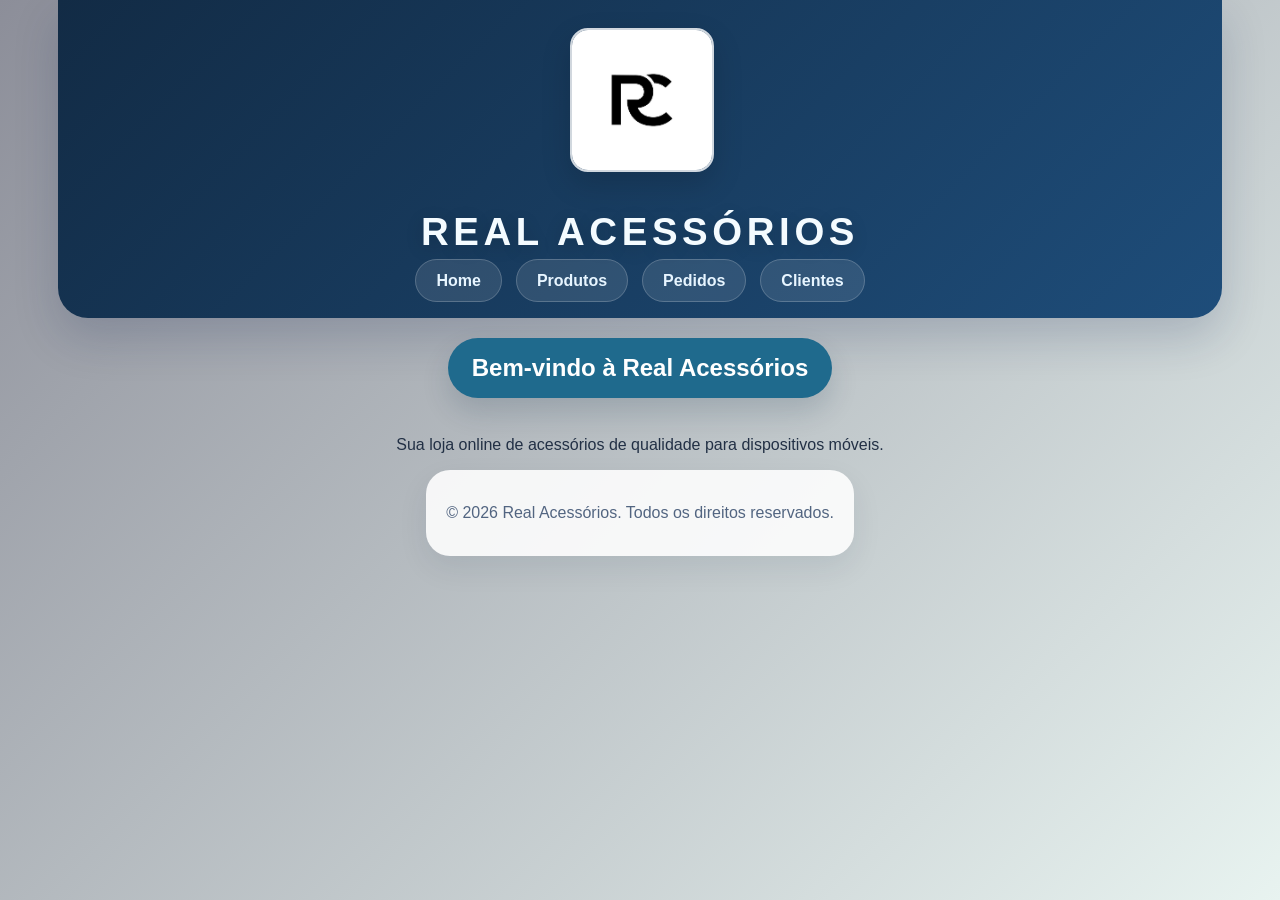
<file: BASE_Projeto_Final/Index.html>
<!doctype html>
<html lang="en">
  <head>
    <meta charset="UTF-8" />
    <meta name="viewport" content="width=device-width, initial-scale=1.0" />
    <title>Real acessorios</title>
    <link rel="stylesheet" href="style.css" />
    <script src="script.js" defer></script>
  </head>
  <body>
    
    <header>
      <div class="direita">
       <img src="/src/Rc.jpg" id="imagem">
      </div>
      <h1>Real Acessórios</h1>
      <nav>
        <ul>
          <li><a href="Index.html">Home</a></li>
          <li><a href="produtos.html">Produtos</a></li>
          <li><a href="pedidos.html">Pedidos</a></li>
          <li><a href="clientes.html">Clientes</a></li>
        </ul>
      </nav>
    </header>
    <section class="inicial">
      <h2>Bem-vindo à Real Acessórios</h2>
      <p>Sua loja online de acessórios de qualidade para dispositivos móveis.</p>
    </section>
    <footer>
      <p>© 2026 Real Acessórios. Todos os direitos reservados.</p>
    </footer>
  </body>
</html>
</file>
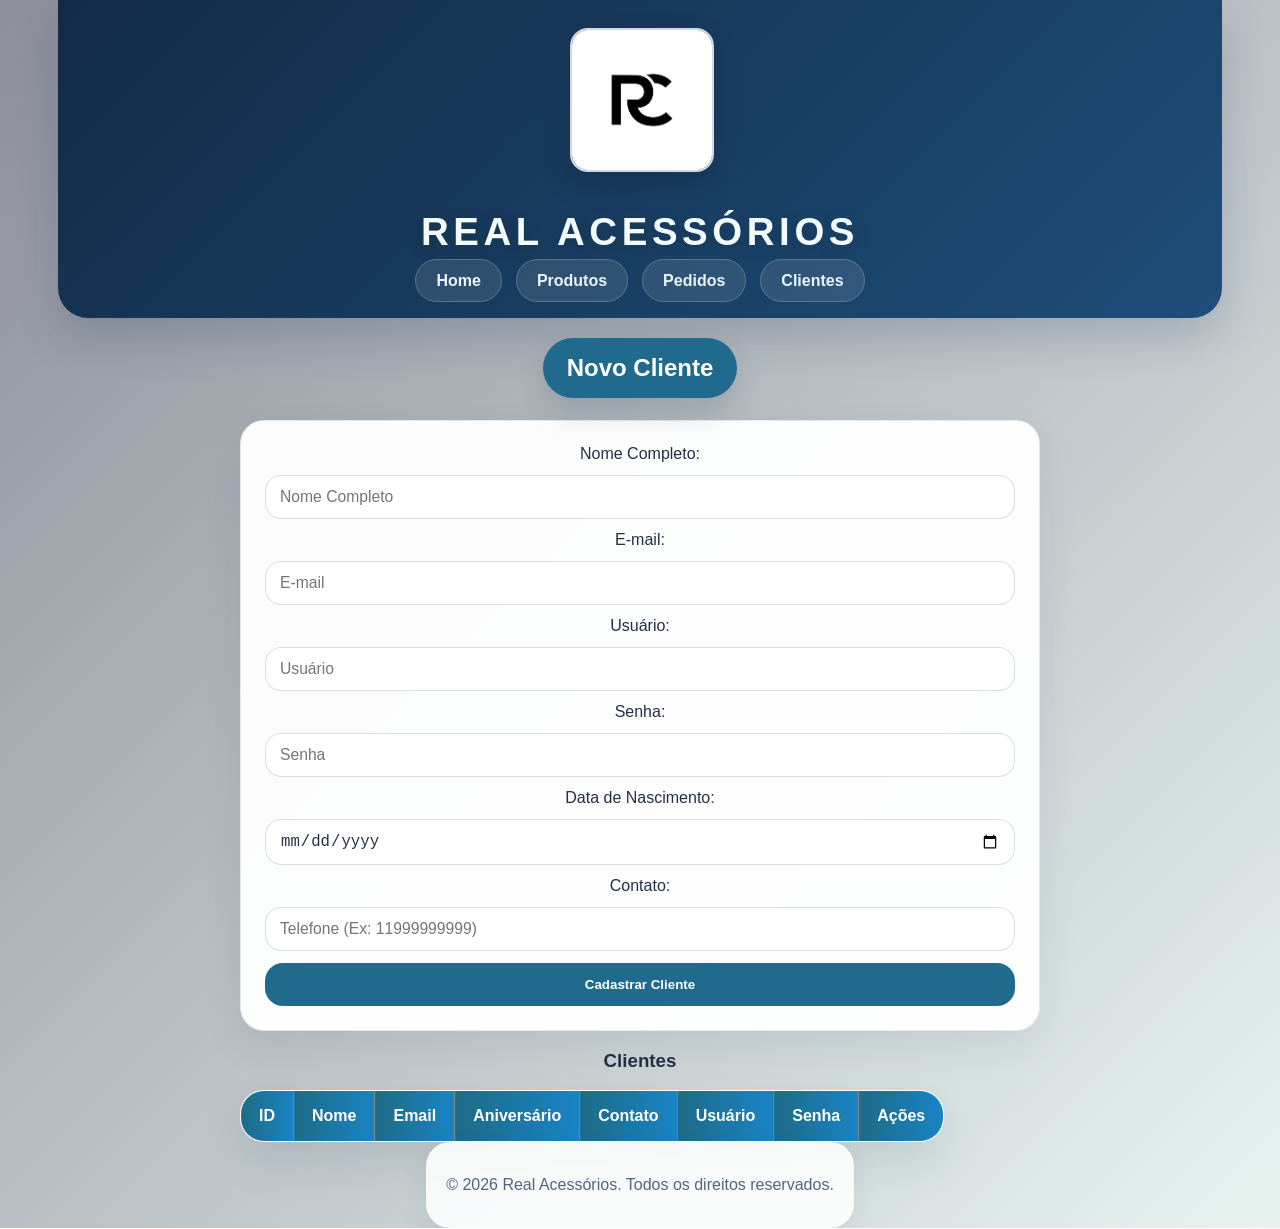
<file: BASE_Projeto_Final/clientes.html>
<!doctype html>
<html lang="en">
  <head>
    <meta charset="UTF-8" />
    <meta name="viewport" content="width=device-width, initial-scale=1.0" />
    <title>Clientes - Real Acessórios</title>
    <link rel="stylesheet" href="style.css" />
    <script src="script.js" defer></script>
  </head>
  <body>
    <header>
      <div class="direita">
       <img src="/src/Rc.jpg" id="imagem">
      </div>
      <h1>Real Acessórios</h1>
      <nav>
        <ul>
          <li><a href="Index.html">Home</a></li>
          <li><a href="produtos.html">Produtos</a></li>
          <li><a href="pedidos.html">Pedidos</a></li>
          <li><a href="clientes.html">Clientes</a></li>
        </ul>
      </nav>
    </header>
    <section id="sessaoClientes">
      <h2>Novo Cliente</h2>
      <form id="formCliente">
        <label>Nome Completo:</label>
        <input type="text" id="cliNome" placeholder="Nome Completo" required />
        <label>E-mail:</label>
        <input type="email" id="cliEmail" placeholder="E-mail" required />
        <label>Usuário:</label>
        <input type="text" id="cliUser" placeholder="Usuário" required />
        <label>Senha:</label>
        <input type="password" id="cliPass" placeholder="Senha" required />
        <label>Data de Nascimento:</label>
        <input type="date" id="cliDataNasc" required />
        <label>Contato:</label>
        <input
          type="tel"
          id="cliTelefone"
          placeholder="Telefone (Ex: 11999999999)"
        />
        <button type="submit" id="btnSalvarCliente">Cadastrar Cliente</button>
        <button
          type="button"
          id="btnCancelarCliente"
          style="display: none; background-color: red; color: white"
        >
          Cancelar
        </button>
      </form>
      <p id="mensagemCliente"></p>

      <h3>Clientes</h3>
      <table border="1" id="tabelaClientes">
        <thead>
          <tr>
            <th>ID</th>
            <th>Nome</th>
            <th>Email</th>
            <th>Aniversário</th>
            <th>Contato</th>
            <th>Usuário</th>
            <th>Senha</th>
            <th>Ações</th>
          </tr>
        </thead>
        <tbody></tbody>
      </table>
    </section>
    <footer>
      <p>© 2026 Real Acessórios. Todos os direitos reservados.</p>
    </footer>
  </body>
</html>
</file>
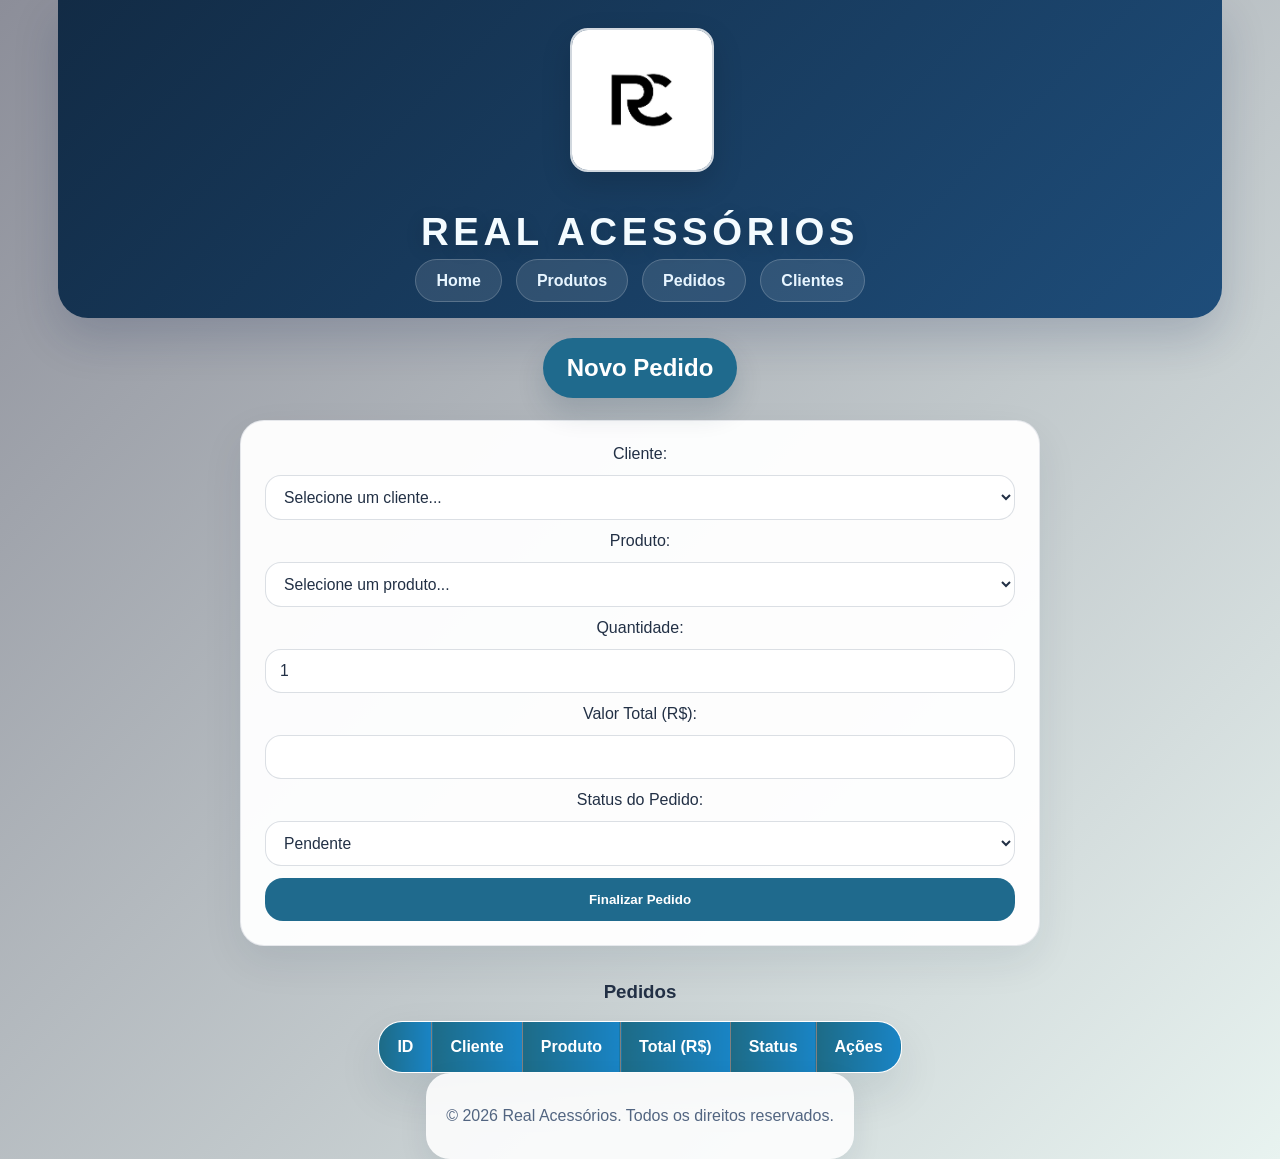
<file: BASE_Projeto_Final/pedidos.html>
<!doctype html>
<html lang="en">
  <head>
    <meta charset="UTF-8" />
    <meta name="viewport" content="width=device-width, initial-scale=1.0" />
    <title>Pedidos - Real Acessórios</title>
    <link rel="stylesheet" href="style.css" />
    <script src="script.js" defer></script>
  </head>
  <body>
    <header>
      <div class="direita">
       <img src="/src/Rc.jpg" id="imagem">
      </div>
      <h1>Real Acessórios</h1>
      <nav>
        <ul>
          <li><a href="Index.html">Home</a></li>
          <li><a href="produtos.html">Produtos</a></li>
          <li><a href="pedidos.html">Pedidos</a></li>
          <li><a href="clientes.html">Clientes</a></li>
        </ul>
      </nav>
    </header>
    <section id="sessaoPedidos">
      <h2>Novo Pedido</h2>
      <form id="formPedido">
        <label>Cliente:</label>
        <select id="selectCliente" required>
          <option value="">Selecione um cliente...</option>
        </select>

        <label>Produto:</label>
        <select id="selectProduto" required>
          <option value="">Selecione um produto...</option>
        </select>

        <label>Quantidade:</label>
        <input type="number" id="quantidade" value="1" min="1" required />

        <label>Valor Total (R$):</label>
        <input type="number" id="valorTotal" step="0.01" readonly required />

        <label>Status do Pedido:</label>
        <select id="selectStatus" required>
          <option value="Pendente">Pendente</option>
          <option value="Pago">Pago</option>
          <option value="Enviado">Enviado</option>
          <option value="Cancelado">Cancelado</option>
        </select>

        <button type="submit" id="btnFinalizar">Finalizar Pedido</button>
        <button
          type="button"
          id="btnCancelarPedido"
          style="display: none; background-color: red; color: white"
        >
          Cancelar
        </button>
      </form>
      <p id="mensagemPedido"></p>
    </section>

    <h3>Pedidos</h3>
    <table border="1" id="tabelaPedidos">
      <thead>
        <tr>
          <th>ID</th>
          <th>Cliente</th>
          <th>Produto</th>
          <th>Total (R$)</th>
          <th>Status</th>
          <th>Ações</th>
        </tr>
      </thead>
      <tbody></tbody>
    </table>
    <footer>
      <p>© 2026 Real Acessórios. Todos os direitos reservados.</p>
    </footer>
  </body>
</html>
</file>
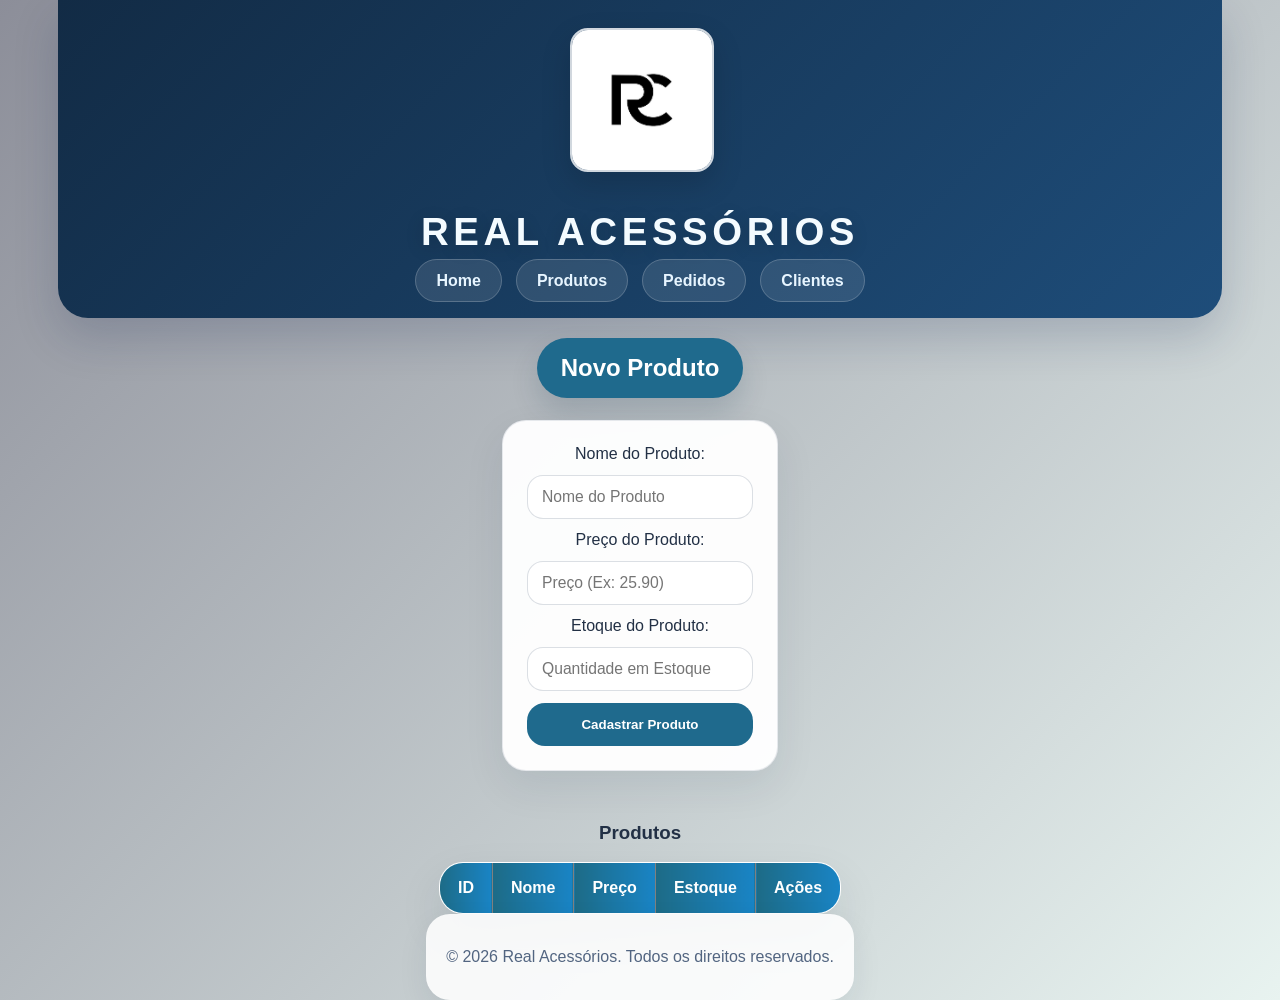
<file: BASE_Projeto_Final/produtos.html>
<!doctype html>
<html lang="en">
  <head>
    <meta charset="UTF-8" />
    <meta name="viewport" content="width=device-width, initial-scale=1.0" />
    <title>Produtos - Real Acessórios</title>
    <link rel="stylesheet" href="style.css" />
    <script src="script.js" defer></script>
  </head>
  <body>
    <header>
      <div class="direita">
       <img src="/src/Rc.jpg" id="imagem">
      </div>
      <h1>Real Acessórios</h1>
      <nav>
        <ul>
          <li><a href="Index.html">Home</a></li>
          <li><a href="produtos.html">Produtos</a></li>
          <li><a href="pedidos.html">Pedidos</a></li>
          <li><a href="clientes.html">Clientes</a></li>
        </ul>
      </nav>
    </header>
    <h2>Novo Produto</h2>
    <form id="formProduto">
      <label>Nome do Produto:</label>
      <input type="text" id="nome" placeholder="Nome do Produto" required />
      <label>Preço do Produto:</label>
      <input
        type="number"
        id="preco"
        step="0.01"
        placeholder="Preço (Ex: 25.90)"
        required
      />
      <label>Etoque do Produto: </label>
      <input
        type="number"
        id="estoque"
        placeholder="Quantidade em Estoque"
        required
      />
      <button id="btnSalvar" type="submit">Cadastrar Produto</button>
      <button
        type="button"
        id="btnCancelar"
        style="display: none; background-color: red; color: white"
      >
        Cancelar
      </button>
    </form>
    <p id="mensagemProduto"></p>

    <h3>Produtos</h3>
    <table border="1" id="tabelaProdutos">
      <thead>
        <tr>
          <th>ID</th>
          <th>Nome</th>
          <th>Preço</th>
          <th>Estoque</th>
          <th>Ações</th>
        </tr>
      </thead>
      <tbody></tbody>
    </table>
    <footer>
      <p>© 2026 Real Acessórios. Todos os direitos reservados.</p>
    </footer>
  </body>
</html>
</file>
<file: BASE_Projeto_Final/style.css>
body {
  margin: 0;
  min-height: 100vh;
  background: linear-gradient(135deg, #8c8e99, #e8f3f0);
  font-family: 'Segoe UI', Tahoma, Geneva, Verdana, sans-serif;
  color: #223045;
  display: flex;
  flex-direction: column;
  align-items: center;
  text-align: center;
}

header {
  width: 100%;
  max-width: 1100px;
  padding: 28px 32px;
  margin-bottom: 20px;
  background: linear-gradient(135deg, #122b45, #1e4d7a);
  color: #f5fbff;
  border-radius: 0 0 30px 30px;
  box-shadow: 0 20px 45px rgba(15, 35, 75, 0.18);
  display: flex;
  flex-direction: column;
  align-items: center;
  gap: 18px;
}

form {
  display: grid;
  gap: 12px;
  padding: 24px;
  background: rgba(255, 255, 255, 0.96);
  border: 1px solid rgba(34, 56, 90, 0.10);
  border-radius: 24px;
  box-shadow: 0 16px 40px rgba(12, 34, 60, 0.08);
}

input,
select {
  width: 100%;
  padding: 12px 14px;
  border-radius: 16px;
  border: 1px solid rgba(34, 56, 90, 0.16);
  background: #ffffff;
  color: #223045;
  font-size: 0.98rem;
  box-sizing: border-box;
}

button {
  border: none;
  border-radius: 18px;
  padding: 14px 24px;
  font-weight: 700;
  cursor: pointer;
  transition: transform 0.2s ease, background 0.2s ease, box-shadow 0.2s ease;
}

button:hover {
  transform: translateY(-1px);
  box-shadow: 0 14px 24px rgba(17, 56, 103, 0.18);
}

button#btnSalvar,
button#btnFinalizar,
button#btnSalvarCliente {
  background: #1f6a8d;
  color: #ffffff;
}

button#btnCancelar,
button#btnCancelarPedido,
button#btnCancelarCliente {
  background: #d14d4d;
  color: #ffffff;
}

.direita {
  display: block;
  margin: 0 auto 16px;
  width: 140px;
}

#imagem {
  width: 100%;
  border-radius: 18px;
  border: 2px solid rgba(255, 255, 255, 0.8);
  box-shadow: 0 12px 30px rgba(0, 0, 0, 0.15);
}

h1 {
  margin: 0;
  font-size: clamp(2.4rem, 3vw, 3.4rem);
  letter-spacing: 0.12em;
  color: #f4fbff;
  text-transform: uppercase;
  text-shadow: 0 4px 18px rgba(0, 0, 0, 0.16);
}

h2 {
  margin: 0 auto 22px;
  display: inline-flex;
  align-items: center;
  justify-content: center;
  gap: 10px;
  background-color: #1f6a8d;
  color: #ffffff;
  padding: 16px 24px;
  border-radius: 999px;
  box-shadow: 0 14px 28px rgba(15, 45, 70, 0.16);
}

ul {
  list-style: none;
  display: flex;
  flex-wrap: wrap;
  gap: 14px;
  justify-content: center;
  margin: 0;
  padding: 0;
}

li {
  margin: 0;
}

nav a {
  color: #e7f5ff;
  text-decoration: none;
  font-weight: 700;
  font-size: 16px;
  padding: 12px 20px;
  border-radius: 999px;
  transition: transform 0.25s ease, background 0.25s ease, border 0.25s ease;
  background-color: rgba(255, 255, 255, 0.10);
  border: 1px solid rgba(255, 255, 255, 0.20);
}

nav a:hover {
  background-color: rgba(255, 255, 255, 0.20);
  transform: translateY(-1px);
}

table {
  border-collapse: collapse;
  background: #ffffff;
  border-radius: 24px;
  overflow: hidden;
  box-shadow: 0 20px 45px rgba(12, 35, 60, 0.10);
}

th, td {
  padding: 16px 18px;
  text-align: left;
  border-bottom: 1px solid rgba(34, 56, 90, 0.08);
}

th {
  background: linear-gradient(90deg, #1d6b86, #1984c5);
  color: #ffffff;
  font-weight: 700;
}

a {
  color: #1d6b86;
  text-decoration: none;
}

a:hover {
  text-decoration: underline;
}

section {
  width: 100%;
  max-width: 800px;
  margin: 0 auto;
}

footer {
  padding: 18px 20px;
  color: #526581;
  text-align: center;
  background: rgba(255, 255, 255, 0.88);
  border-radius: 24px;
  box-shadow: 0 12px 30px rgba(15, 40, 70, 0.08);
}
</file>
